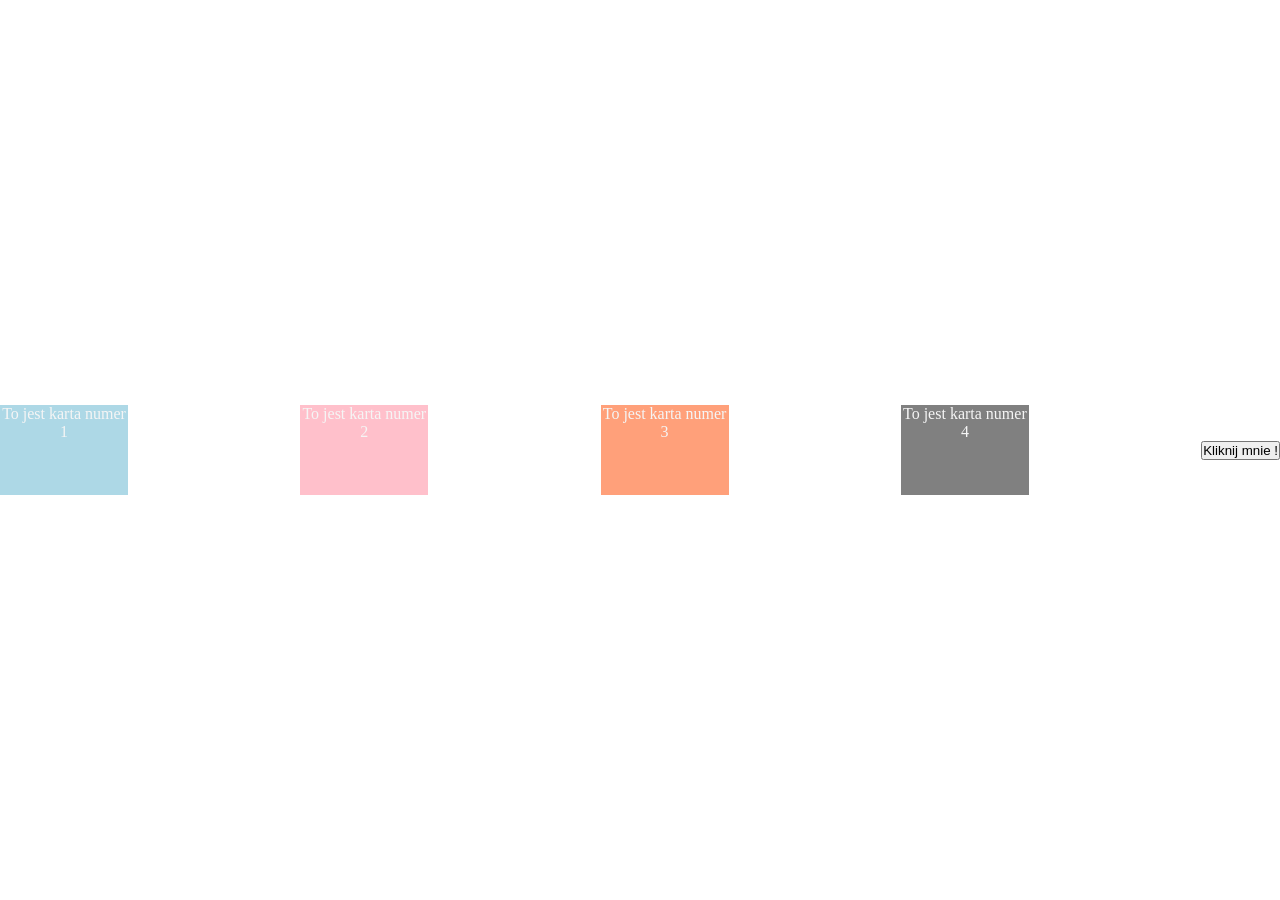
<file: Lekcja_5/index.html>
<!DOCTYPE html>
<html lang="en">

<head>
    <meta charset="UTF-8">
    <meta http-equiv="X-UA-Compatible" content="IE=edge">
    <meta name="viewport" content="width=device-width, initial-scale=1.0">
    <title>Document</title>
    <link rel="stylesheet" href="style.css">
</head>

<body>
    <div class="kontener">
        <div id="first">A</div>
        <div id="second">B</div>
        <div id="third">C</div>
        <div id="forth">D</div>
        <input type="button" value="Kliknij mnie !" onclick="clicker()">
    </div>
    <script src="script.js"></script>
</body>

</html>
</file>
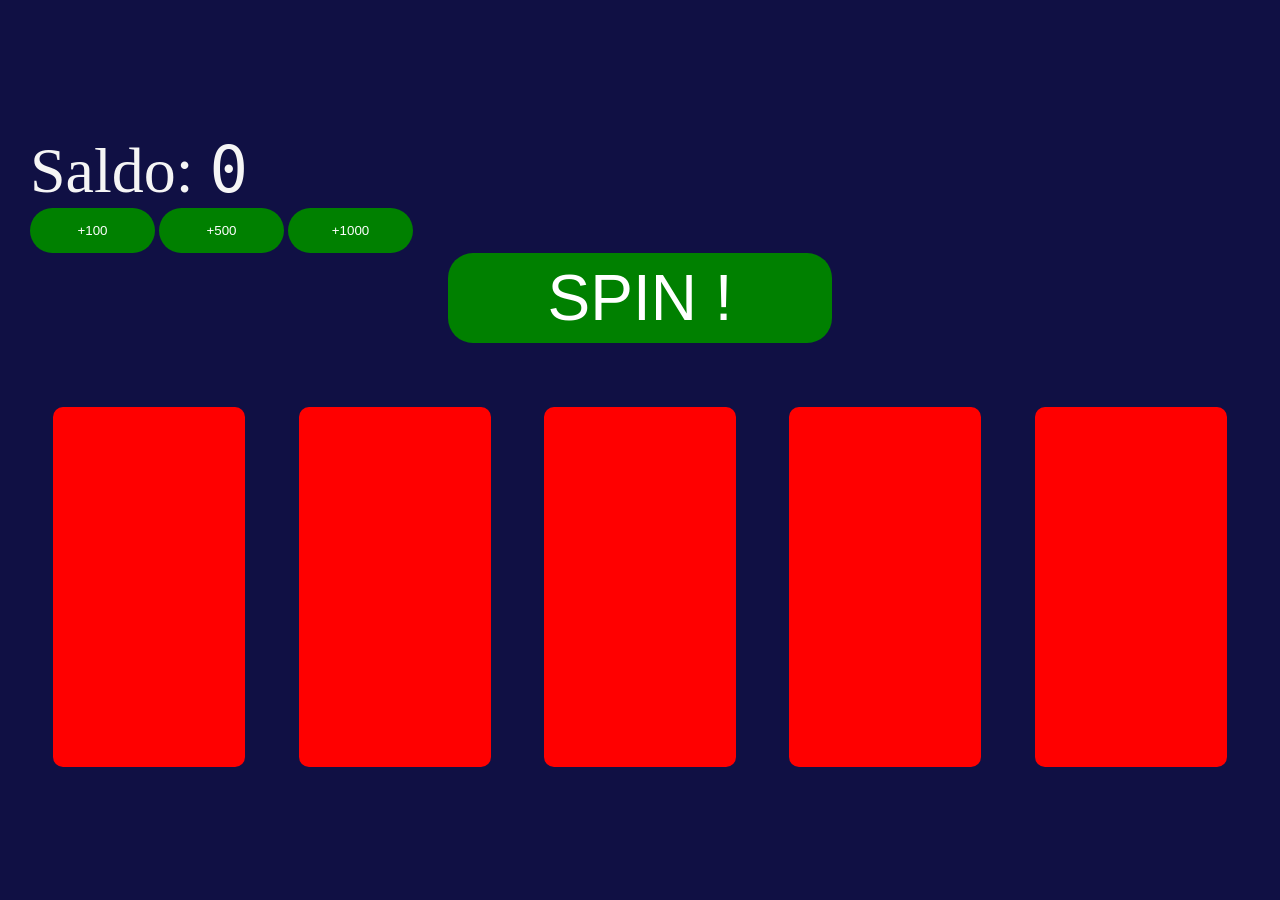
<file: Lekcja_6/bandyta/index.html>
<!DOCTYPE html>
<html lang="en">

<head>
    <meta charset="UTF-8">
    <meta http-equiv="X-UA-Compatible" content="IE=edge">
    <meta name="viewport" content="width=\, initial-scale=1.0">
    <title>Jednoręki bandyta</title>
    <link rel="stylesheet" href="style.css">
</head>

<body>
    <main>
        <div class="balance">
            <p class="saldo">Saldo: <samp class="cash"></samp></p>
            <div class="buttons">
                <input type="button" value="+100" id="add100">
                <input type="button" value="+500" id="add500">
                <input type="button" value="+1000" id="add1000">
            </div>
        </div>

        <span class="navigation">
            <input type="button" value="SPIN !" class="btn">
        </span>

        <span class="cards">
            <span class="card" id="c1"></span>
            <span class="card" id="c2"></span>
            <span class="card" id="c3"></span>
            <span class="card" id="c4"></span>
            <span class="card" id="c5"></span>
        </span>
    </main>
    <script src="script.js"></script>
</body>

</html>
</file>
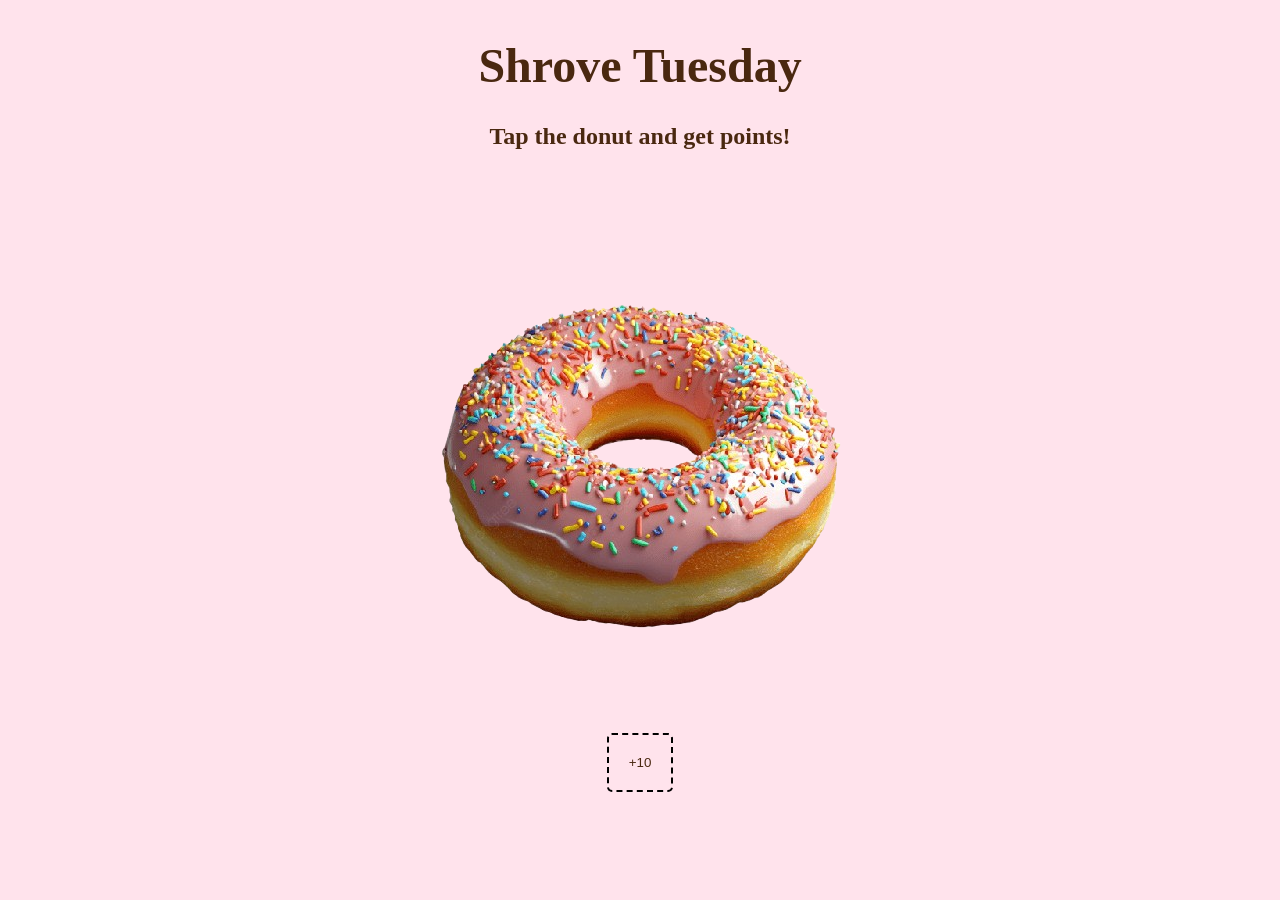
<file: Lekcja_5/clicker/clicker.html>
<!DOCTYPE html>
<html lang="en">
<head>
    <meta charset="UTF-8">
    <meta http-equiv="X-UA-Compatible" content="IE=edge">
    <meta name="viewport" content="width=device-width, initial-scale=1.0">
    <title>Document</title>
    <link rel="stylesheet" href="styl.css">
</head>
<body>
    <h1>Shrove Tuesday</h1>
    <h2>Tap the donut and get points!</h2>
    <button onclick="clicker()"><img src="donat.png" alt="donat"></button>
    <input type="button" onclick="double()" value="+10">
    <p id="counter"></p>
    <script src="scrpit.js"></script>
</body>
</html>
</file>
<file: Lekcja_5/style.css>
*{
    margin: 0;
    padding: 0;
    box-sizing: border-box;
}

body{
    width: 100vw;
    height: 100vh;
    display: flex;
    justify-content: center;
    align-items: center;
}

.kontener{
    display: flex;
    justify-content: space-between;
    align-items: center;
    width: 100vw;
}


div{
    width: 10vw;
    height: 10vh;
    text-align: center;
    color: whitesmoke;
    
}

#first{
    background-color: blue;
}

#second{
    background-color: purple;
}

#third{
    background-color: green;
}

#forth{
    background-color: red;
}
</file>
<file: Lekcja_6/bandyta/style.css>
*{
    margin: 0;
    padding: 0;
    box-sizing: border-box;
}

body{
    width: 100vw;
    height: 100vh;
    display: flex;
    justify-content: center;
    align-items: center;
    background-color: rgb(16,16,68);
}

.cards{
    width: 100vw;
    display: flex;
    justify-content: space-evenly;
    align-items: center;
}

.card{
    width: 15vw;
    height: 40vh;
    border-radius: 10px;
    background-color: red;
    display: flex;
    justify-content: center;
    align-items: center;
    font-size: 4rem;
    color: white;
}

.navigation{
    width: 100vw;
    display: flex;
    justify-content: center;
    align-items: center;
}

.btn{
    width: 30vw;
    height: 10vh;
    margin-bottom: 4rem;
    border-radius: 25px;
    border: none;
    outline: none;
    background-color: green;
    font-size: 4rem;
    color: #fff;
    cursor: pointer;
}

.btn:active{
    background-color: rgb(20,196,20);
}

.saldo{
    font-size: 4rem;
    color: whitesmoke;
    font-family: 'consolas';
}

.balance{
    display: flex;
    flex-direction: column;
    padding-left: 30px;
}

.buttons>input[type="button"]{
    width: 10%;
    height: 5vh;
    background-color: green;
    border: 25px;
    border-radius: 25px;
    color: #fff;
}

.buttons>input[type="button"]:active{
    background-color:  rgb(20,196,20);
}
</file>
<file: Lekcja_5/clicker/styl.css>
body {
    background-color: #ffe3ec;
    text-align: center;
    display: flex;
    justify-content: center;
    align-items: center;
    flex-direction: column;
    color: #4a2810;
    padding: 20px;
}

button {
    background-color: #ffe3ec;
    text-align: center;
    color: #4a2810;
    padding: 20px;
    border: none;
}

h1 {
    font-size: 3rem;
    margin: 10px;
}

h2 {
    font-size: 1.5rem;
    margin-bottom: 40px;
}

img:active {
    transform: scale(0.5);
}

input {
    background-color: #ffe3ec;
    color: #4a2810;
    padding: 20px;
    border: 2px dashed black;
    border-radius: 5px;
}

input:active{
    background-color: lightpink;
}
</file>
